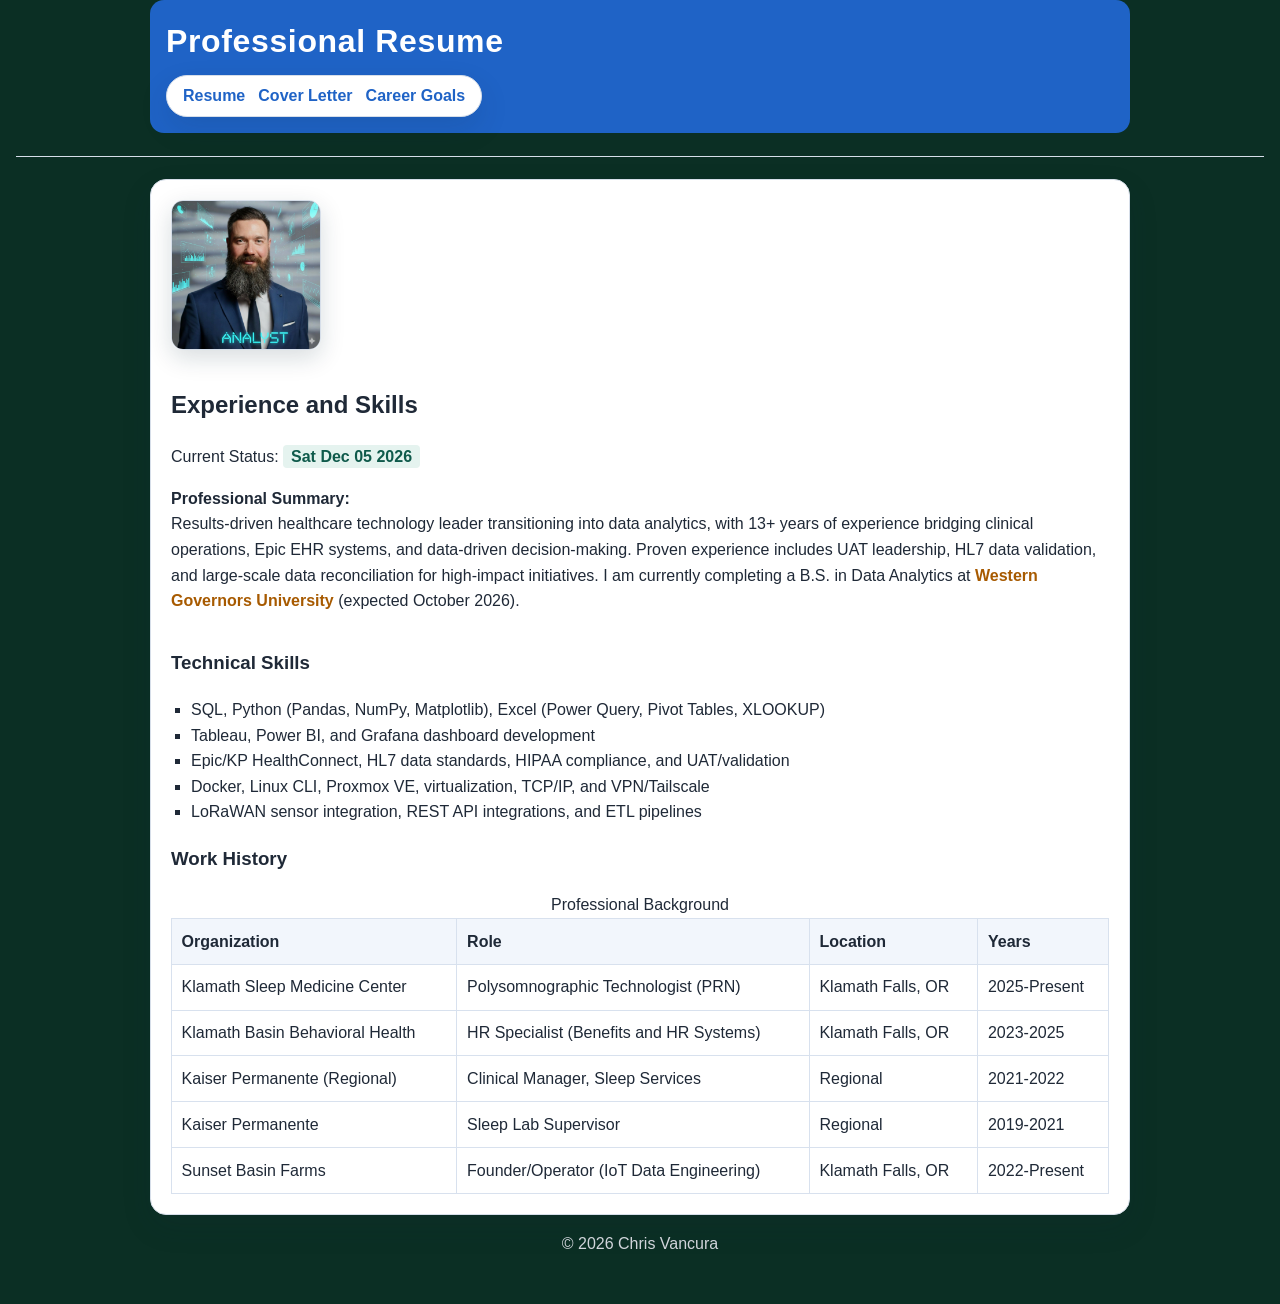
<file: index.html>
<!DOCTYPE html>
<html lang="en">
<head>
    <meta charset="UTF-8">
    <meta name="viewport" content="width=device-width, initial-scale=1.0">
    <title>Resume - Chris Vancura</title>
    <link rel="stylesheet" href="css/styles.css">
</head>
<body>

<header>
    <h1 class="highlight-text">Professional Resume</h1>
    <nav>
        <a href="index.html">Resume</a> |
        <a href="coverletter.html">Cover Letter</a> |
        <a href="goals.html">Career Goals</a>
    </nav>
</header>
<hr>

<main>
    <article>
        <section class="resume-top">
            <img src="images/SensorPhoto.JPG.png" alt="Profile photo of Chris Vancura" class="profile-image">
            <div>
                <h2>Experience and Skills</h2>
                <p>Current Status: <span id="current-date"></span></p>

                <p><strong>Professional Summary:</strong><br>
                Results-driven healthcare technology leader transitioning into data analytics, with 13+ years of experience bridging clinical operations, Epic EHR systems, and data-driven decision-making. Proven experience includes UAT leadership, HL7 data validation, and large-scale data reconciliation for high-impact initiatives. I am currently completing a B.S. in Data Analytics at <em>Western Governors University</em> (expected October 2026).</p>
            </div>
        </section>

        <h3>Technical Skills</h3>
        <ul>
            <li>SQL, Python (Pandas, NumPy, Matplotlib), Excel (Power Query, Pivot Tables, XLOOKUP)</li>
            <li>Tableau, Power BI, and Grafana dashboard development</li>
            <li>Epic/KP HealthConnect, HL7 data standards, HIPAA compliance, and UAT/validation</li>
            <li>Docker, Linux CLI, Proxmox VE, virtualization, TCP/IP, and VPN/Tailscale</li>
            <li>LoRaWAN sensor integration, REST API integrations, and ETL pipelines</li>
        </ul>

        <section>
            <h3>Work History</h3>
            <table>
                <caption>Professional Background</caption>
                <thead>
                    <tr>
                        <th>Organization</th>
                        <th>Role</th>
                        <th>Location</th>
                        <th>Years</th>
                    </tr>
                </thead>
                <tbody>
                    <tr>
                        <td>Klamath Sleep Medicine Center</td>
                        <td>Polysomnographic Technologist (PRN)</td>
                        <td>Klamath Falls, OR</td>
                        <td>2025-Present</td>
                    </tr>
                    <tr>
                        <td>Klamath Basin Behavioral Health</td>
                        <td>HR Specialist (Benefits and HR Systems)</td>
                        <td>Klamath Falls, OR</td>
                        <td>2023-2025</td>
                    </tr>
                    <tr>
                        <td>Kaiser Permanente (Regional)</td>
                        <td>Clinical Manager, Sleep Services</td>
                        <td>Regional</td>
                        <td>2021-2022</td>
                    </tr>
                    <tr>
                        <td>Kaiser Permanente</td>
                        <td>Sleep Lab Supervisor</td>
                        <td>Regional</td>
                        <td>2019-2021</td>
                    </tr>
                    <tr>
                        <td>Sunset Basin Farms</td>
                        <td>Founder/Operator (IoT Data Engineering)</td>
                        <td>Klamath Falls, OR</td>
                        <td>2022-Present</td>
                    </tr>
                </tbody>
            </table>
        </section>
    </article>
</main>

<footer>
    <p>&copy; 2026 Chris Vancura</p>
</footer>

<script>
    console.log("Resume page loaded successfully.");
    const d = new Date();
    document.getElementById("current-date").innerHTML = d.toDateString();
</script>

</body>
</html>
</file>
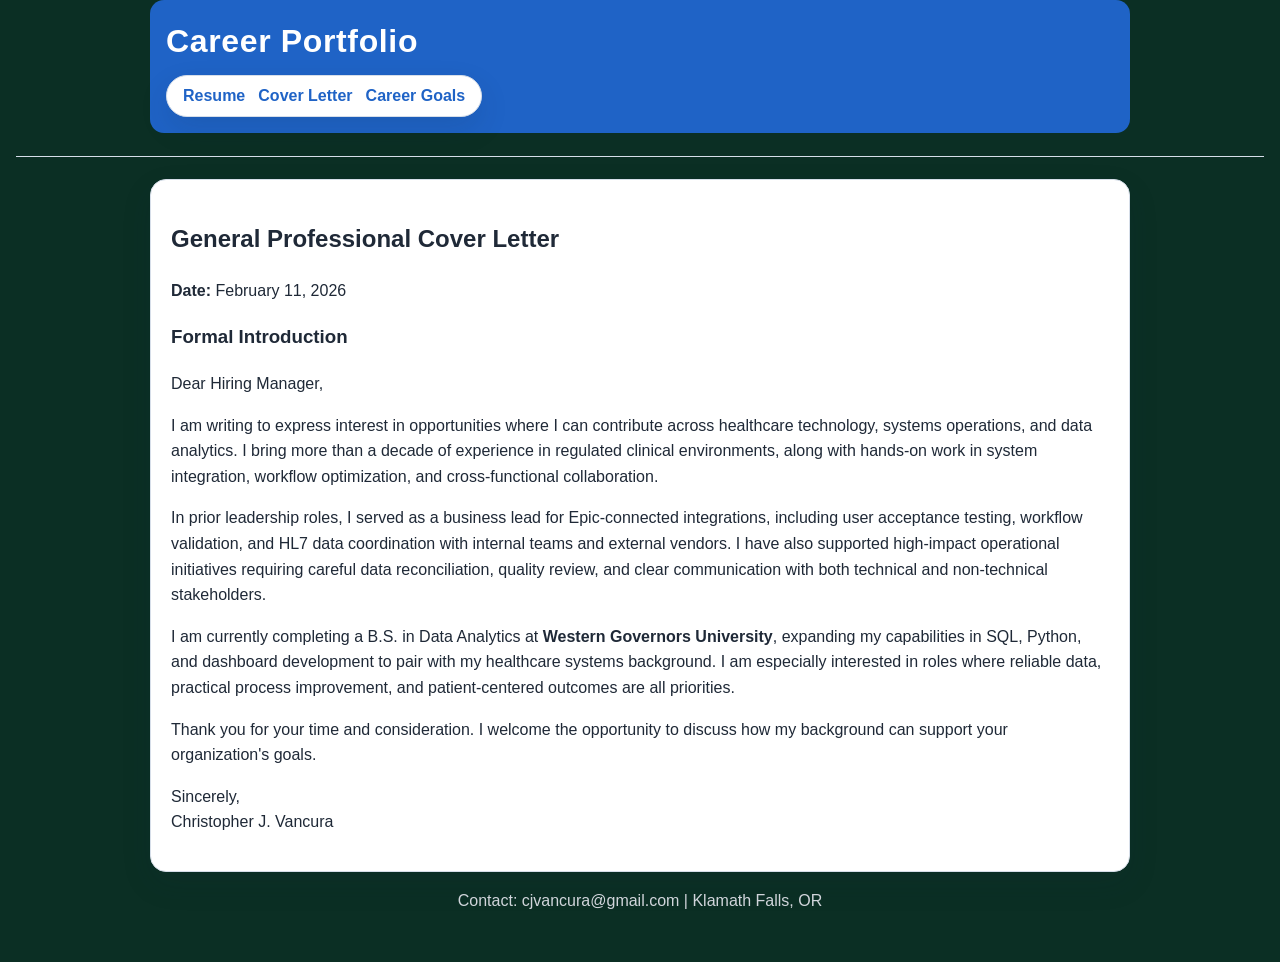
<file: coverletter.html>
<!DOCTYPE html>
<html lang="en">
<head>
    <meta charset="UTF-8">
    <meta name="viewport" content="width=device-width, initial-scale=1.0">
    <title>Cover Letter - Chris Vancura</title>
    <link rel="stylesheet" href="css/styles.css">
</head>
<body>

<header>
    <h1>Career Portfolio</h1>
    <nav>
        <a href="index.html">Resume</a> |
        <a href="coverletter.html">Cover Letter</a> |
        <a href="goals.html">Career Goals</a>
    </nav>
</header>
<hr>

<main>
    <article>
        <h2>General Professional Cover Letter</h2>
        <p><strong>Date:</strong> February 11, 2026</p>
        
        <section>
            <h3>Formal Introduction</h3>
            <p>Dear Hiring Manager,</p>
            <p>
                I am writing to express interest in opportunities where I can contribute across
                healthcare technology, systems operations, and data analytics. I bring more than
                a decade of experience in regulated clinical environments, along with hands-on work
                in system integration, workflow optimization, and cross-functional collaboration.
            </p>
            <p>
                In prior leadership roles, I served as a business lead for Epic-connected integrations,
                including user acceptance testing, workflow validation, and HL7 data coordination with
                internal teams and external vendors. I have also supported high-impact operational
                initiatives requiring careful data reconciliation, quality review, and clear communication
                with both technical and non-technical stakeholders.
            </p>
            <p>
                I am currently completing a B.S. in Data Analytics at <strong>Western Governors University</strong>,
                expanding my capabilities in SQL, Python, and dashboard development to pair with my
                healthcare systems background. I am especially interested in roles where reliable data,
                practical process improvement, and patient-centered outcomes are all priorities.
            </p>
            <p>
                Thank you for your time and consideration. I welcome the opportunity to discuss how
                my background can support your organization's goals.
            </p>
            <p>Sincerely,<br>Christopher J. Vancura</p>
        </section>
    </article>
</main>

<footer>
    <p>Contact: cjvancura@gmail.com | Klamath Falls, OR</p>
</footer>

</body>
</html>
</file>
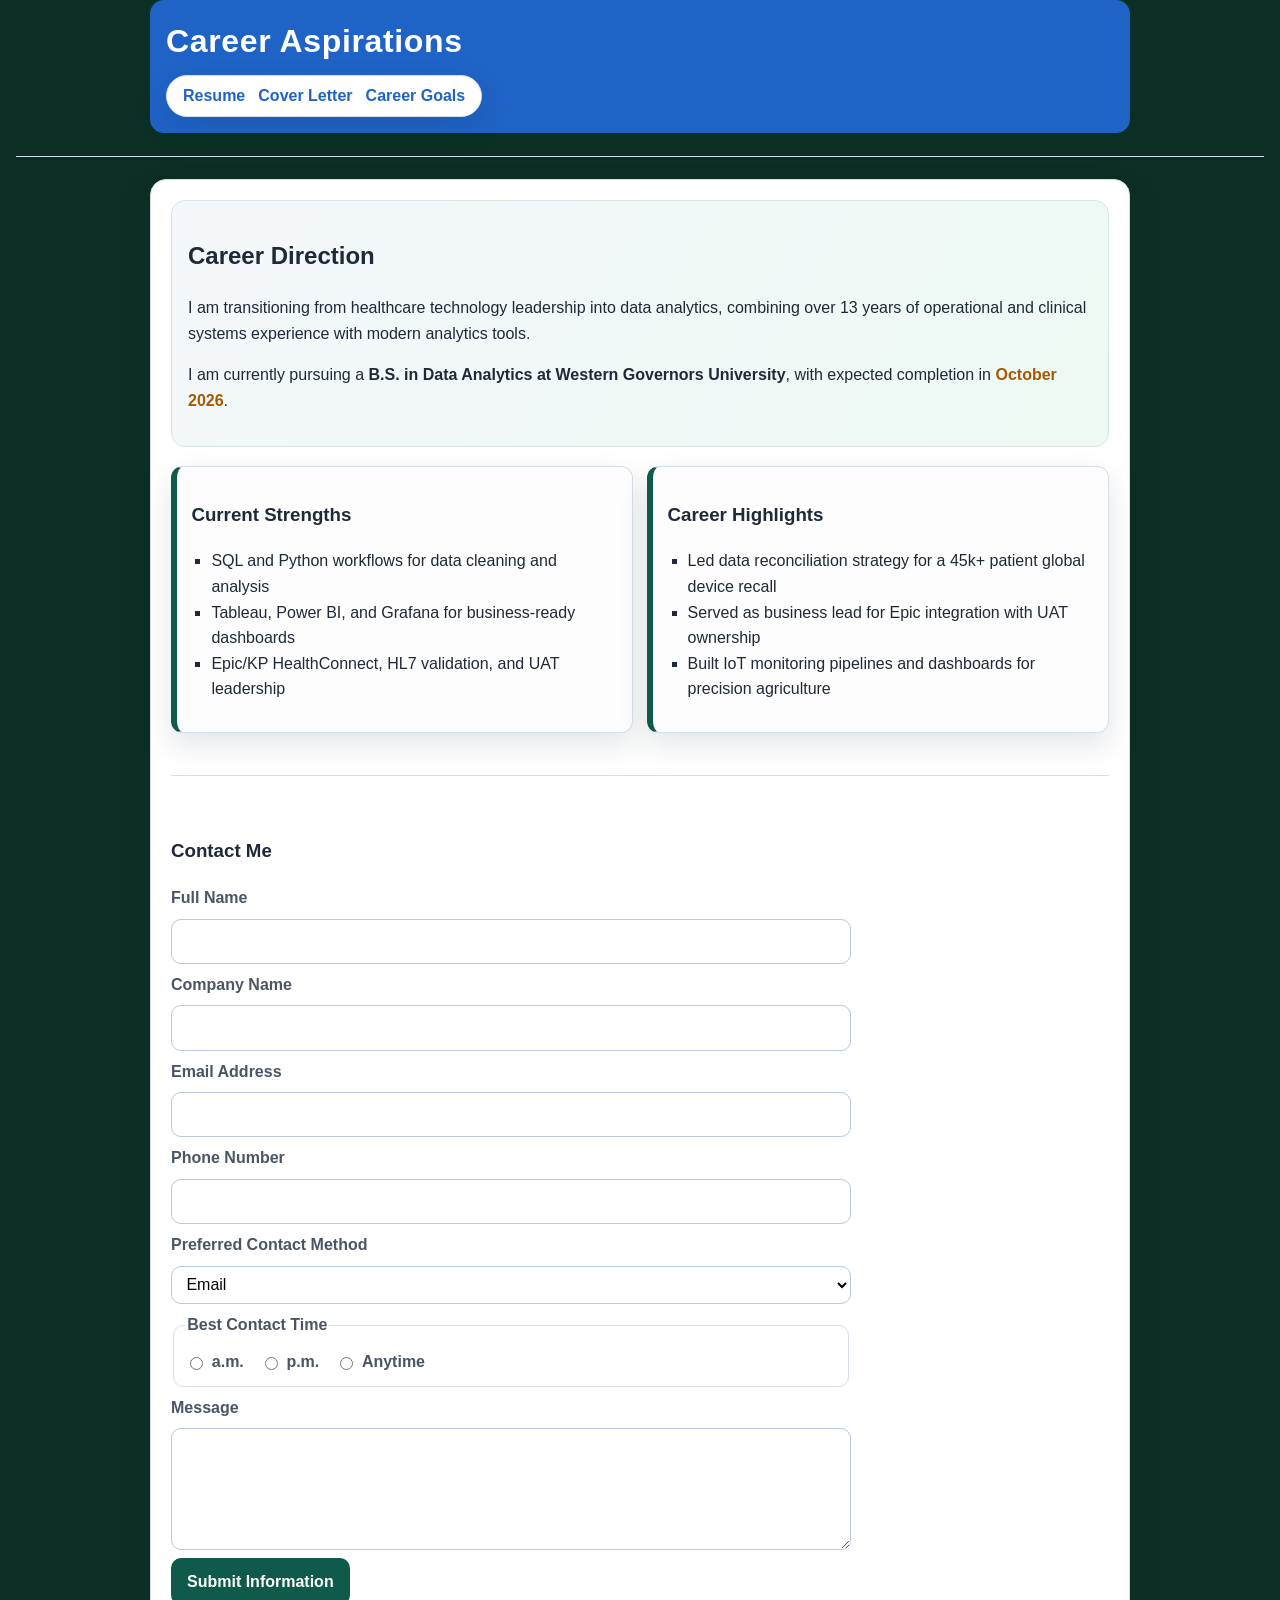
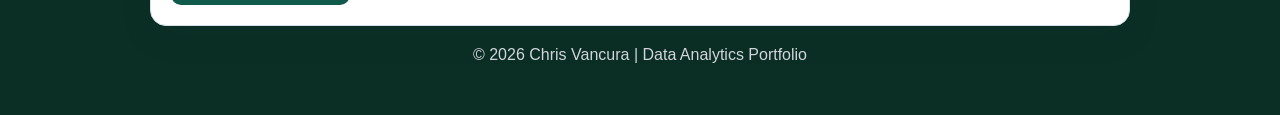
<file: goals.html>
<!DOCTYPE html>
<html lang="en">
<head>
    <meta charset="UTF-8">
    <meta name="viewport" content="width=device-width, initial-scale=1.0">
    <title>Career Goals - Chris Vancura</title>
    <link rel="stylesheet" href="css/styles.css">
</head>
<body>

<header>
    <h1>Career Aspirations</h1>
    <nav>
        <a href="index.html">Resume</a> |
        <a href="coverletter.html">Cover Letter</a> |
        <a href="goals.html">Career Goals</a>
    </nav>
</header>
<hr>

<main>
    <article class="career-layout">
        <section class="hero-card">
            <h2>Career Direction</h2>
            <p>I am transitioning from healthcare technology leadership into data analytics, combining over 13 years of operational and clinical systems experience with modern analytics tools.</p>
            <p>I am currently pursuing a <strong>B.S. in Data Analytics at Western Governors University</strong>, with expected completion in <em>October 2026</em>.</p>
        </section>

        <section class="goal-grid">
            <article class="goal-card">
                <h3>Current Strengths</h3>
                <ul>
                    <li>SQL and Python workflows for data cleaning and analysis</li>
                    <li>Tableau, Power BI, and Grafana for business-ready dashboards</li>
                    <li>Epic/KP HealthConnect, HL7 validation, and UAT leadership</li>
                </ul>
            </article>

            <article class="goal-card">
                <h3>Career Highlights</h3>
                <ul>
                    <li>Led data reconciliation strategy for a 45k+ patient global device recall</li>
                    <li>Served as business lead for Epic integration with UAT ownership</li>
                    <li>Built IoT monitoring pipelines and dashboards for precision agriculture</li>
                </ul>
            </article>
        </section>

        <hr>

        <section>
            <h3>Contact Me</h3>
            <form action="https://wp.zybooks.com/form-viewer.php" method="POST" class="contact-form">
                <label for="name">Full Name</label>
                <input type="text" id="name" name="name" required>

                <label for="company">Company Name</label>
                <input type="text" id="company" name="company">

                <label for="email">Email Address</label>
                <input type="email" id="email" name="email" required>

                <label for="phone">Phone Number</label>
                <input type="tel" id="phone" name="phone">

                <label for="method">Preferred Contact Method</label>
                <select id="method" name="method">
                    <option value="email">Email</option>
                    <option value="phone">Phone</option>
                    <option value="text">Text</option>
                </select>

                <fieldset class="contact-time">
                    <legend>Best Contact Time</legend>
                    <label><input type="radio" name="contact_time" value="am"> a.m.</label>
                    <label><input type="radio" name="contact_time" value="pm"> p.m.</label>
                    <label><input type="radio" name="contact_time" value="anytime"> Anytime</label>
                </fieldset>

                <label for="message">Message</label>
                <textarea id="message" name="message" rows="4"></textarea>

                <input type="submit" value="Submit Information">
            </form>
        </section>
    </article>
</main>

<footer>
    <p>&copy; 2026 Chris Vancura | Data Analytics Portfolio</p>
</footer>

</body>
</html>
</file>
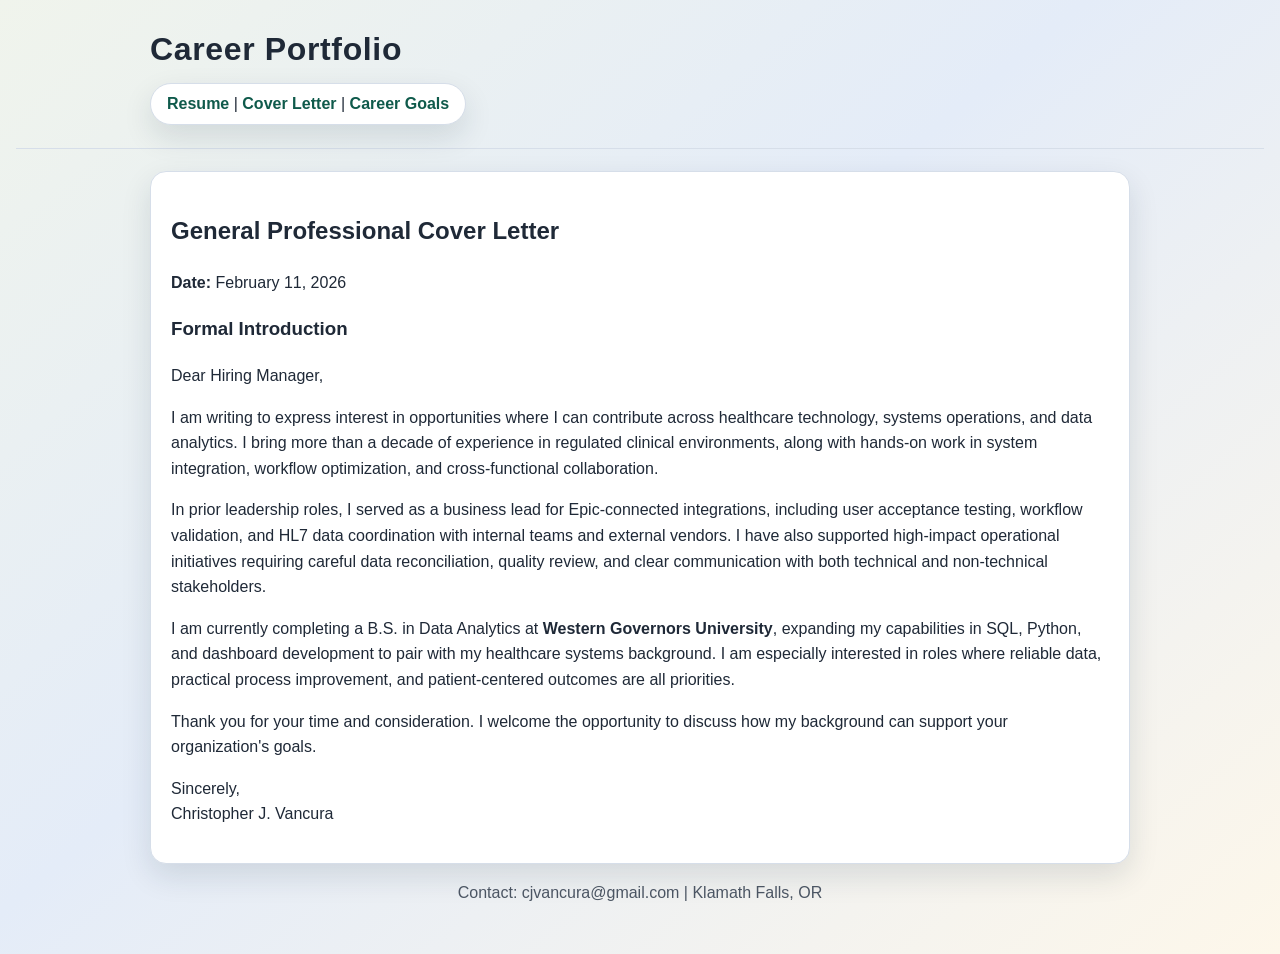
<file: professional-portfolio/coverletter.html>
<!DOCTYPE html>
<html lang="en">
<head>
    <meta charset="UTF-8">
    <meta name="viewport" content="width=device-width, initial-scale=1.0">
    <title>Cover Letter - Chris Vancura</title>
    <link rel="stylesheet" href="css/styles.css">
</head>
<body>

<header>
    <h1>Career Portfolio</h1>
    <nav>
        <a href="index.html">Resume</a> |
        <a href="coverletter.html">Cover Letter</a> |
        <a href="goals.html">Career Goals</a>
    </nav>
</header>
<hr>

<main>
    <article>
        <h2>General Professional Cover Letter</h2>
        <p><strong>Date:</strong> February 11, 2026</p>
        
        <section>
            <h3>Formal Introduction</h3>
            <p>Dear Hiring Manager,</p>
            <p>
                I am writing to express interest in opportunities where I can contribute across
                healthcare technology, systems operations, and data analytics. I bring more than
                a decade of experience in regulated clinical environments, along with hands-on work
                in system integration, workflow optimization, and cross-functional collaboration.
            </p>
            <p>
                In prior leadership roles, I served as a business lead for Epic-connected integrations,
                including user acceptance testing, workflow validation, and HL7 data coordination with
                internal teams and external vendors. I have also supported high-impact operational
                initiatives requiring careful data reconciliation, quality review, and clear communication
                with both technical and non-technical stakeholders.
            </p>
            <p>
                I am currently completing a B.S. in Data Analytics at <strong>Western Governors University</strong>,
                expanding my capabilities in SQL, Python, and dashboard development to pair with my
                healthcare systems background. I am especially interested in roles where reliable data,
                practical process improvement, and patient-centered outcomes are all priorities.
            </p>
            <p>
                Thank you for your time and consideration. I welcome the opportunity to discuss how
                my background can support your organization's goals.
            </p>
            <p>Sincerely,<br>Christopher J. Vancura</p>
        </section>
    </article>
</main>

<footer>
    <p>Contact: cjvancura@gmail.com | Klamath Falls, OR</p>
</footer>

</body>
</html>
</file>
<file: css/styles.css>
:root {
    --page-bg: #0b2f24;
    --panel: #ffffff;
    --text: #1f2937;
    --muted: #4b5563;
    --brand: #0f5a4b;
    --brand-soft: #e5f3ef;
    --accent: #a75a00;
    --line: #d6dee9;
    --shadow: 0 12px 30px rgba(15, 41, 58, 0.12);
}

* {
    box-sizing: border-box;
    font-family: "Space Grotesk", "Trebuchet MS", "Gill Sans", sans-serif;
    line-height: 1.6;
}

body {
    margin: 0;
    padding: 0 1rem 2rem;
    color: var(--text);
    background: var(--page-bg);
}

header {
    background: #1f63c6;
    color: #ffffff;
    border-radius: 14px;
    margin-top: 1rem;
    padding: 1rem;
}

header,
main,
footer {
    max-width: 980px;
    margin: 0 auto;
}

header h1 {
    margin-top: 0;
    margin-bottom: 0.5rem;
    letter-spacing: 0.02em;
}

nav {
    background: var(--panel);
    border: 1px solid var(--line);
    border-radius: 999px;
    display: inline-block;
    padding: 0.45rem 1rem;
    box-shadow: var(--shadow);
}

nav a {
    color: #1f63c6;
    font-weight: 600;
    text-decoration: none;
}

nav a:hover {
    color: var(--accent);
    text-decoration: underline;
}

hr {
    border: none;
    border-top: 1px solid var(--line);
    margin: 1.4rem 0;
}

article {
    background: var(--panel);
    border: 1px solid var(--line);
    border-radius: 16px;
    box-shadow: var(--shadow);
    padding: 1.25rem;
}

article em {
    color: var(--accent);
    font-style: normal;
    font-weight: 700;
}

ul {
    list-style-type: square;
    padding-left: 1.25rem;
}

.highlight-text {
    color: var(--brand);
    font-weight: 800;
}

header .highlight-text {
    color: #ffffff;
}

#current-date {
    background-color: var(--brand-soft);
    color: var(--brand);
    padding: 0.2rem 0.5rem;
    border-radius: 4px;
    font-weight: 700;
}

.resume-top {
    display: flex;
    flex-direction: column;
    align-items: flex-start;
    gap: 1rem;
}

.profile-image {
    width: 150px;
    height: 150px;
    object-fit: cover;
    border-radius: 12px;
    border: 1px solid var(--line);
    box-shadow: 0 8px 24px rgba(15, 41, 58, 0.16);
    flex-shrink: 0;
}

.career-layout {
    display: grid;
    gap: 1.2rem;
}

.hero-card {
    background: linear-gradient(120deg, #f4f7fb 0%, #edf9f3 100%);
    border: 1px solid #d8e6e2;
    border-radius: 14px;
    padding: 1rem;
}

.goal-grid {
    display: grid;
    grid-template-columns: repeat(2, minmax(0, 1fr));
    gap: 0.9rem;
}

.goal-card {
    background: #fdfdfd;
    border: 1px solid var(--line);
    border-left: 6px solid var(--brand);
    border-radius: 12px;
    padding: 0.9rem;
}

.media-image,
.media-video {
    width: 100%;
    max-width: 560px;
    border-radius: 12px;
    border: 1px solid var(--line);
    box-shadow: 0 8px 24px rgba(15, 41, 58, 0.16);
}

.contact-form {
    display: grid;
    gap: 0.5rem;
    max-width: 680px;
}

.contact-form label,
.contact-form legend {
    font-weight: 700;
    color: var(--muted);
}

.contact-form input,
.contact-form select,
.contact-form textarea {
    width: 100%;
    border: 1px solid #b9c8db;
    border-radius: 10px;
    padding: 0.55rem 0.65rem;
    font-size: 1rem;
    background: #fff;
}

.contact-time {
    border: 1px solid var(--line);
    border-radius: 10px;
    padding: 0.7rem;
    display: flex;
    gap: 1rem;
    flex-wrap: wrap;
}

.contact-time label {
    display: flex;
    align-items: center;
    gap: 0.35rem;
    font-weight: 600;
}

.contact-form input[type="submit"] {
    width: fit-content;
    background: var(--brand);
    color: #fff;
    border: none;
    padding: 0.65rem 1rem;
    font-weight: 700;
    cursor: pointer;
}

.contact-form input[type="submit"]:hover {
    background: #0b453a;
}

table {
    width: 100%;
    border-collapse: collapse;
    margin-top: 1rem;
}

th,
td {
    padding: 0.6rem;
    text-align: left;
    border: 1px solid #d8e1ee;
}

th {
    background: #f2f6fc;
}

footer {
    color: #d1d5db;
    text-align: center;
    margin-top: 1rem;
}

@media (max-width: 760px) {
    .resume-top {
        flex-direction: column;
    }

    .goal-grid {
        grid-template-columns: 1fr;
    }

    nav {
        display: block;
        border-radius: 14px;
    }

    .contact-time {
        flex-direction: column;
        gap: 0.5rem;
    }
}
</file>
<file: professional-portfolio/css/styles.css>
:root {
    --page-bg: linear-gradient(140deg, #f0f4ec 0%, #e4ecf8 45%, #fdf7ea 100%);
    --panel: #ffffff;
    --text: #1f2937;
    --muted: #4b5563;
    --brand: #0f5a4b;
    --brand-soft: #e5f3ef;
    --accent: #a75a00;
    --line: #d6dee9;
    --shadow: 0 12px 30px rgba(15, 41, 58, 0.12);
}

* {
    box-sizing: border-box;
    font-family: "Space Grotesk", "Trebuchet MS", "Gill Sans", sans-serif;
    line-height: 1.6;
}

body {
    margin: 0;
    padding: 0 1rem 2rem;
    color: var(--text);
    background: var(--page-bg);
}

header,
main,
footer {
    max-width: 980px;
    margin: 0 auto;
}

header h1 {
    margin-top: 1.5rem;
    margin-bottom: 0.5rem;
    letter-spacing: 0.02em;
}

nav {
    background: var(--panel);
    border: 1px solid var(--line);
    border-radius: 999px;
    display: inline-block;
    padding: 0.45rem 1rem;
    box-shadow: var(--shadow);
}

nav a {
    color: var(--brand);
    font-weight: 600;
    text-decoration: none;
}

nav a:hover {
    color: var(--accent);
    text-decoration: underline;
}

hr {
    border: none;
    border-top: 1px solid var(--line);
    margin: 1.4rem 0;
}

article {
    background: var(--panel);
    border: 1px solid var(--line);
    border-radius: 16px;
    box-shadow: var(--shadow);
    padding: 1.25rem;
}

article em {
    color: var(--accent);
    font-style: normal;
    font-weight: 700;
}

ul {
    list-style-type: square;
    padding-left: 1.25rem;
}

.highlight-text {
    color: var(--brand);
    font-weight: 800;
}

#current-date {
    background-color: var(--brand-soft);
    color: var(--brand);
    padding: 0.2rem 0.5rem;
    border-radius: 4px;
    font-weight: 700;
}

.resume-top {
    display: flex;
    flex-direction: column;
    align-items: flex-start;
    gap: 1rem;
}

.profile-image {
    width: 150px;
    height: 150px;
    object-fit: cover;
    border-radius: 12px;
    border: 1px solid var(--line);
    box-shadow: 0 8px 24px rgba(15, 41, 58, 0.16);
    flex-shrink: 0;
}

.career-layout {
    display: grid;
    gap: 1.2rem;
}

.hero-card {
    background: linear-gradient(120deg, #f4f7fb 0%, #edf9f3 100%);
    border: 1px solid #d8e6e2;
    border-radius: 14px;
    padding: 1rem;
}

.goal-grid {
    display: grid;
    grid-template-columns: repeat(2, minmax(0, 1fr));
    gap: 0.9rem;
}

.goal-card {
    background: #fdfdfd;
    border: 1px solid var(--line);
    border-left: 6px solid var(--brand);
    border-radius: 12px;
    padding: 0.9rem;
}

.media-image,
.media-video {
    width: 100%;
    max-width: 560px;
    border-radius: 12px;
    border: 1px solid var(--line);
    box-shadow: 0 8px 24px rgba(15, 41, 58, 0.16);
}

.contact-form {
    display: grid;
    gap: 0.5rem;
    max-width: 680px;
}

.contact-form label,
.contact-form legend {
    font-weight: 700;
    color: var(--muted);
}

.contact-form input,
.contact-form select,
.contact-form textarea {
    width: 100%;
    border: 1px solid #b9c8db;
    border-radius: 10px;
    padding: 0.55rem 0.65rem;
    font-size: 1rem;
    background: #fff;
}

.contact-time {
    border: 1px solid var(--line);
    border-radius: 10px;
    padding: 0.7rem;
    display: flex;
    gap: 1rem;
    flex-wrap: wrap;
}

.contact-time label {
    display: flex;
    align-items: center;
    gap: 0.35rem;
    font-weight: 600;
}

.contact-form input[type="submit"] {
    width: fit-content;
    background: var(--brand);
    color: #fff;
    border: none;
    padding: 0.65rem 1rem;
    font-weight: 700;
    cursor: pointer;
}

.contact-form input[type="submit"]:hover {
    background: #0b453a;
}

table {
    width: 100%;
    border-collapse: collapse;
    margin-top: 1rem;
}

th,
td {
    padding: 0.6rem;
    text-align: left;
    border: 1px solid #d8e1ee;
}

th {
    background: #f2f6fc;
}

footer {
    color: var(--muted);
    text-align: center;
    margin-top: 1rem;
}

@media (max-width: 760px) {
    .resume-top {
        flex-direction: column;
    }

    .goal-grid {
        grid-template-columns: 1fr;
    }

    nav {
        display: block;
        border-radius: 14px;
    }

    .contact-time {
        flex-direction: column;
        gap: 0.5rem;
    }
}
</file>
